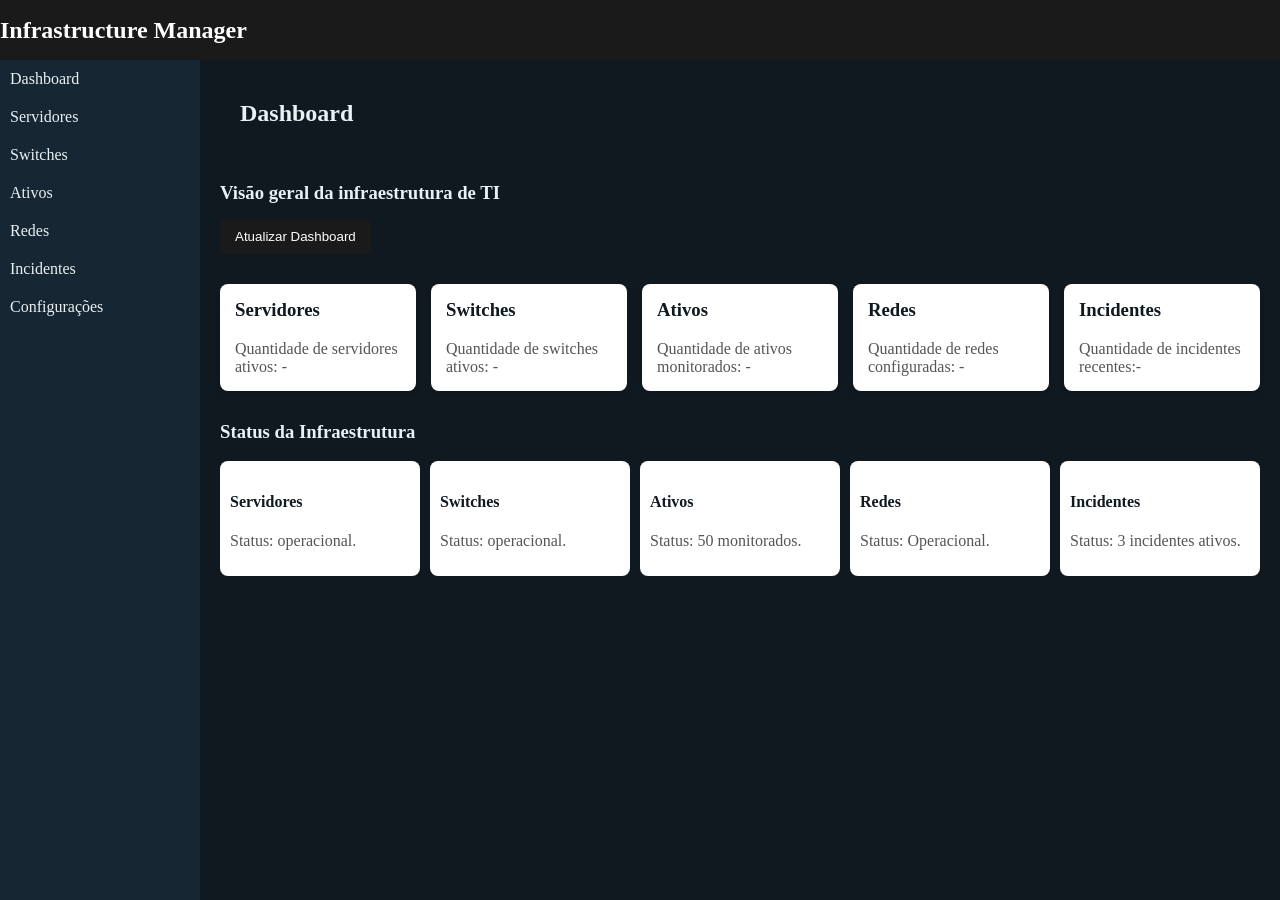
<file: Index.html>
<!DOCTYPE html>
<html lang="pt-BR">
<head>
    <meta charset="UTF-8">
    <meta name="viewport" content="width=device-width, initial-scale=1.0">
    <title>Infrastructure Manager</title>

    <link rel="stylesheet" href="css/style.css">

</head>
<body>
    <header>
        <h1>Infrastructure Manager</h1>
    </header>
    <main>  
        <nav>
            <a href="index.html">Dashboard</a>
            <a href="pages/servidores.html">Servidores</a>
            <a href="index.html">Switches</a>
            <a href="index.html">Ativos</a>
            <a href="index.html">Redes</a>
            <a href="index.html">Incidentes</a>
            <a href="index.html">Configurações</a>
        </nav>

    <section>
        <h2>Dashboard</h2>
        <h3 class="dashboard-subtitle"> Visão geral da infraestrutura de TI</h3>
        <button id="botao-atualizar"> Atualizar Dashboard</button>
    
    <!-- Div responsavel por gerenciar os cards -->
    <div class="cards">   

        <div class="card">
            <h3>Servidores</h3>
            <p>Quantidade de servidores ativos: <span id="quantidade-servidores">-</span></p>
        </div>

        <div class="card">
            <h3>Switches</h3>
            <p>Quantidade de switches ativos: <span id="quantidade-switches">-</span></p>
        </div>

        <div class="card">
            <h3>Ativos</h3>
            <p>Quantidade de ativos monitorados: <span id="quantidade-ativos">-</span></p>
        </div>

        <div class="card">
            <h3>Redes</h3>
            <p>Quantidade de redes configuradas: <span id="quantidade-redes">-</span></p>
        </div>

        <div class="card">
            <h3>Incidentes</h3>
            <p>Quantidade de incidentes recentes:<span id="quantidade-incidentes">-</span></p>
        </div>

    </div>
        <!-- Fim dos Cards -->
    
    
    <div class="status">

        <h3>Status da Infraestrutura</h3>

        <div class="status-list">

            <div class="status-item">
                <h4>Servidores</h4>
                <p>Status: operacional.</p>
            </div>

            <div class="status-item">
                <h4>Switches</h4>
                <p>Status: operacional.</p>
            </div>

            <div class="status-item">
                <h4>Ativos</h4>
                <p>Status: 50 monitorados.</p>
            </div>

            <div class="status-item">
                <h4>Redes</h4>
                <p>Status: Operacional.</p>
            </div>

            <div class="status-item">
                <h4>Incidentes</h4>
                <p>Status: 3 incidentes ativos.</p>
            </div>

        </div>

    </div>
        
    </section>

    </main>


    <script src="js/script.js"> </script>
</body>
</html>
</file>
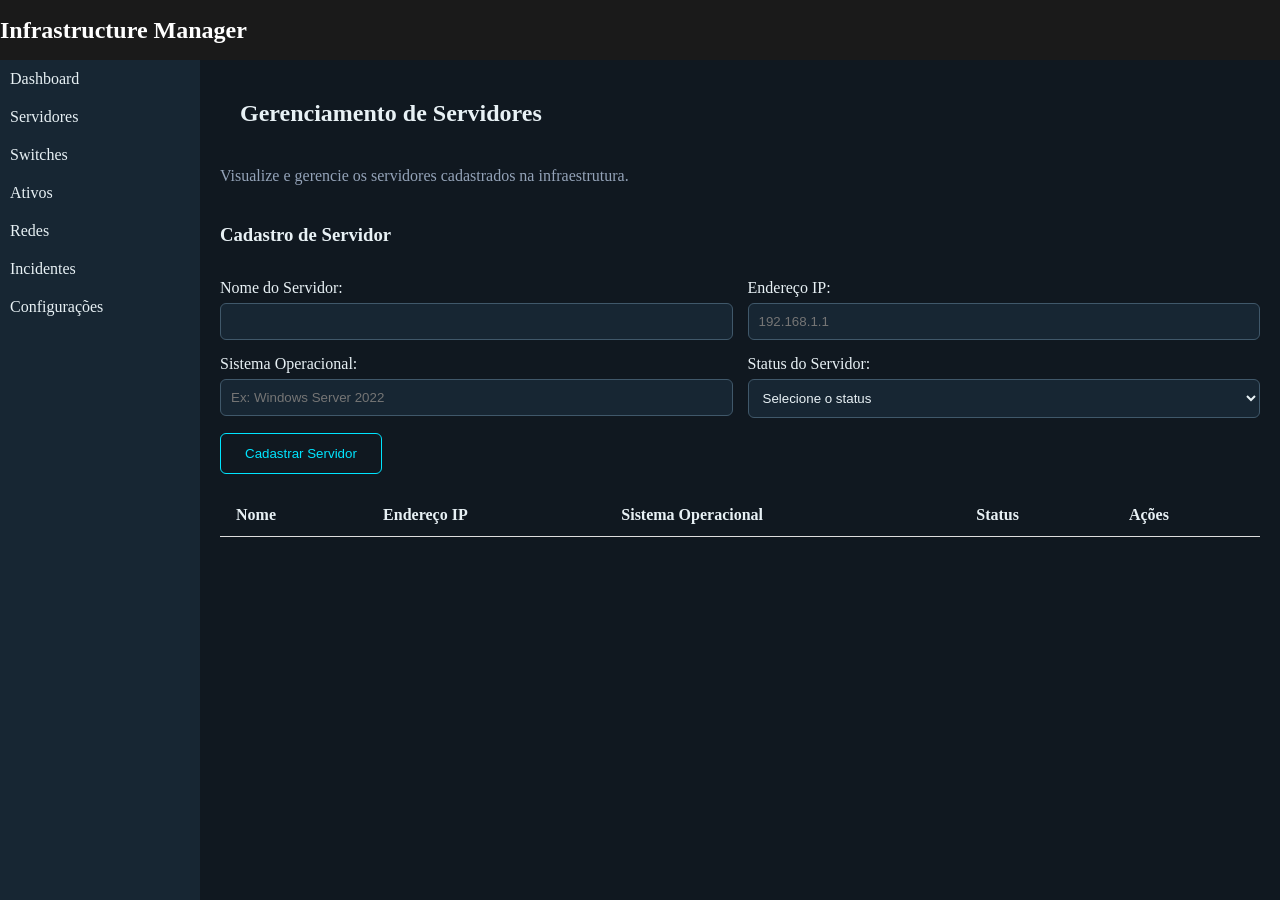
<file: pages/servidores.html>
<!DOCTYPE html>
<html lang="pt-BR">
<head>
    <meta charset="UTF-8">
    <meta name="viewport" content="width=device-width, initial-scale=1.0">
    <title>Servidores - Infrastructure Manager</title>
    <link rel="stylesheet" href="../css/style.css">
</head>
<body>
    
    <header>
        <h1> Infrastructure Manager </h1>
    </header>
    <main>
        <nav>
            <a href="../index.html">Dashboard</a>
            <a href="servidores.html">Servidores</a>
            <a href="../index.html">Switches</a>
            <a href="../index.html">Ativos</a>
            <a href="../index.html">Redes</a>
            <a href="../index.html">Incidentes</a>
            <a href="../index.html">Configurações</a>
        </nav>
    
    <section id="gerenciamento-servidores">
        <h2>Gerenciamento de Servidores</h2>
        <p>Visualize e gerencie os servidores cadastrados na infraestrutura.</p>
        
        <form id="formulario-servidor">
            <h3> Cadastro de Servidor</h3>

            <div class="campo-formulario">
            <!-- Campo criado para acrescentar o nome do servidor -->
            <label for="nome-servidor"> Nome do Servidor:</label>
            <input type="text" id="nome-servidor" name="nome" required>
            </div>

            <div class="campo-formulario">
            <!-- Aqui serão cadastrados as informações de IP-->
            <label for="ip-servidor"> Endereço IP:</label>
            <input type="text" id="ip-servidor" name="ip" placeholder="192.168.1.1" required>
            </div>

            <div class="campo-formulario">
            <!-- Aqui será cadastrado o sistema operacional do servidor -->
            <label for="sistema-operacional"> Sistema Operacional:</label>
            <input type="text" id="sistema-operacional" name="SistemaOperacional" placeholder="Ex: Windows Server 2022" required>
            </div>

            <div class="campo-formulario">
            <!-- Aqui será cadastrado o status do servidor -->
            <label for="status-servidor"> Status do Servidor:</label>

            <select id="status-servidor" name="status" required>
                <option value="">Selecione o status</option>
                <option value="Operacional">Operacional</option>
                <option value="Manutenção">Manutenção</option>
                <option value="Inativo">Inativo</option>
            </select>
            </div>
            <button type="submit" id="botao-cadastrar-servidor">Cadastrar Servidor</button>  
        </form>
       
    <table id="tabela-servidores">
    <thead>
        <tr>
            <th>Nome</th>
            <th>Endereço IP</th>
            <th>Sistema Operacional</th>
            <th>Status</th>
            <th>Ações</th>
        </tr>
    </thead>

    <tbody id="lista-servidores">
    </tbody>
</table> 
    </section>
      
    </main>


    <script src="../js/servidores.js"></script>
</body>
</html>
</file>
<file: css/style.css>
body {
    margin: 0;
}

header{
    width: 100%;
    height: 60px;
    background-color: #1a1a1a;

}

h1{
    margin: 0;
    line-height: 60px;
    font-size: 24px;
    color: #ffffff;
}

main{
    background-color: #101820;
    display: flex;
    color: #E8F1F5;
}

nav{
    margin: 0;
    width: 200px;
    min-height: calc(100vh - 60px);
    background-color: #172633;
}

nav a {
    display: block;
    padding: 10px;
    text-decoration: none;
    color: #E8F1F5;
    background-color: transparent;
    text-shadow: none;
}

nav a:hover {
    color: #00E5FF;
    background-color: #203846;
    text-shadow: 0 0 2px rgba(0, 229, 255, 0.35);
}

section{
    flex: 1;
    padding: 20px;
}

section h2{
    margin-top: 0;
    padding: 20px;
}

section p{
    color: #555555;

}

.dashboard-subtitle {
    margin-top: 35px;
    margin-bottom: 15px;
}

.card {
    background-color: #ffffff;
    padding: 15px;
    flex: 1;
    border-radius: 8px;
    box-shadow: 0 2px 5px rgba(0, 0, 0, 0.1);
}

.card h3 {
    margin-top: 0;
}

.card p{
    margin-bottom: 0;
}

.cards {
    display: flex;
    gap: 15px;
    margin-top: 15px;

}

.status{
    margin-top: 20px;
}
.status-list {
    display: flex;
    gap: 10px;
    flex-wrap: wrap;
}

.status-item {
    background-color: #ffffff;
    padding: 10px;
    margin-bottom: 10px;
    border-radius: 8px;
    min-height: 0px;
    flex:1;
}

.status h3{
    margin-top: 30px;
}

#botao-atualizar {
    border: none;
    background-color: #1a1a1a;
    color: #ffffff;
    padding: 10px 15px;
    border-radius: 5px;
    cursor: pointer;
    margin-bottom: 15px;
}

#botao-atualizar:hover {
    background-color: #333333;

    
}

#tabela-servidores {
    width: 100%;
    border-collapse: collapse;
}

#tabela-servidores th,
#tabela-servidores td {
    padding: 12px 16px;
    text-align: left;
    border-bottom: 1px solid #dddddd;
}

#formulario-servidor {
    display: grid;
    grid-template-columns: repeat(2, minmax(0, 1fr));
    gap: 15px;
    margin: 20px 0;
}

#formulario-servidor h3 {
    grid-column: 1 / -1;
}

.campo-formulario {
    display: flex;
    flex-direction: column;
    gap: 6px;
}

#botao-cadastrar-servidor {
    width: fit-content;
    padding: 12px 24px;
    cursor: pointer;

    background-color: #101820;
    color: #00e5ff;
    border: 1px solid #00e5ff;
    border-radius: 6px;

    transition: all 0.3s ease;
}

#botao-cadastrar-servidor:hover {
    background-color: #00e5ff;
    color: #101820;

    box-shadow:
        0 0 8px #828788,
        0 0 18px #909292,
        0 0 30px rgba(17, 17, 17, 0.4);
}

#gerenciamento-servidores > p {
    color: #94A3B8;
}

#formulario-servidor input,
#formulario-servidor select {
    background-color: #172633;
    color: #E8F1F5;
    border: 1px solid #40586A;
    border-radius: 6px;
    padding: 10px;
    box-sizing: border-box;
}

.card h3 {
    color: #101820;
}

.status-item h4 {
    color: #101820;
}
</file>
